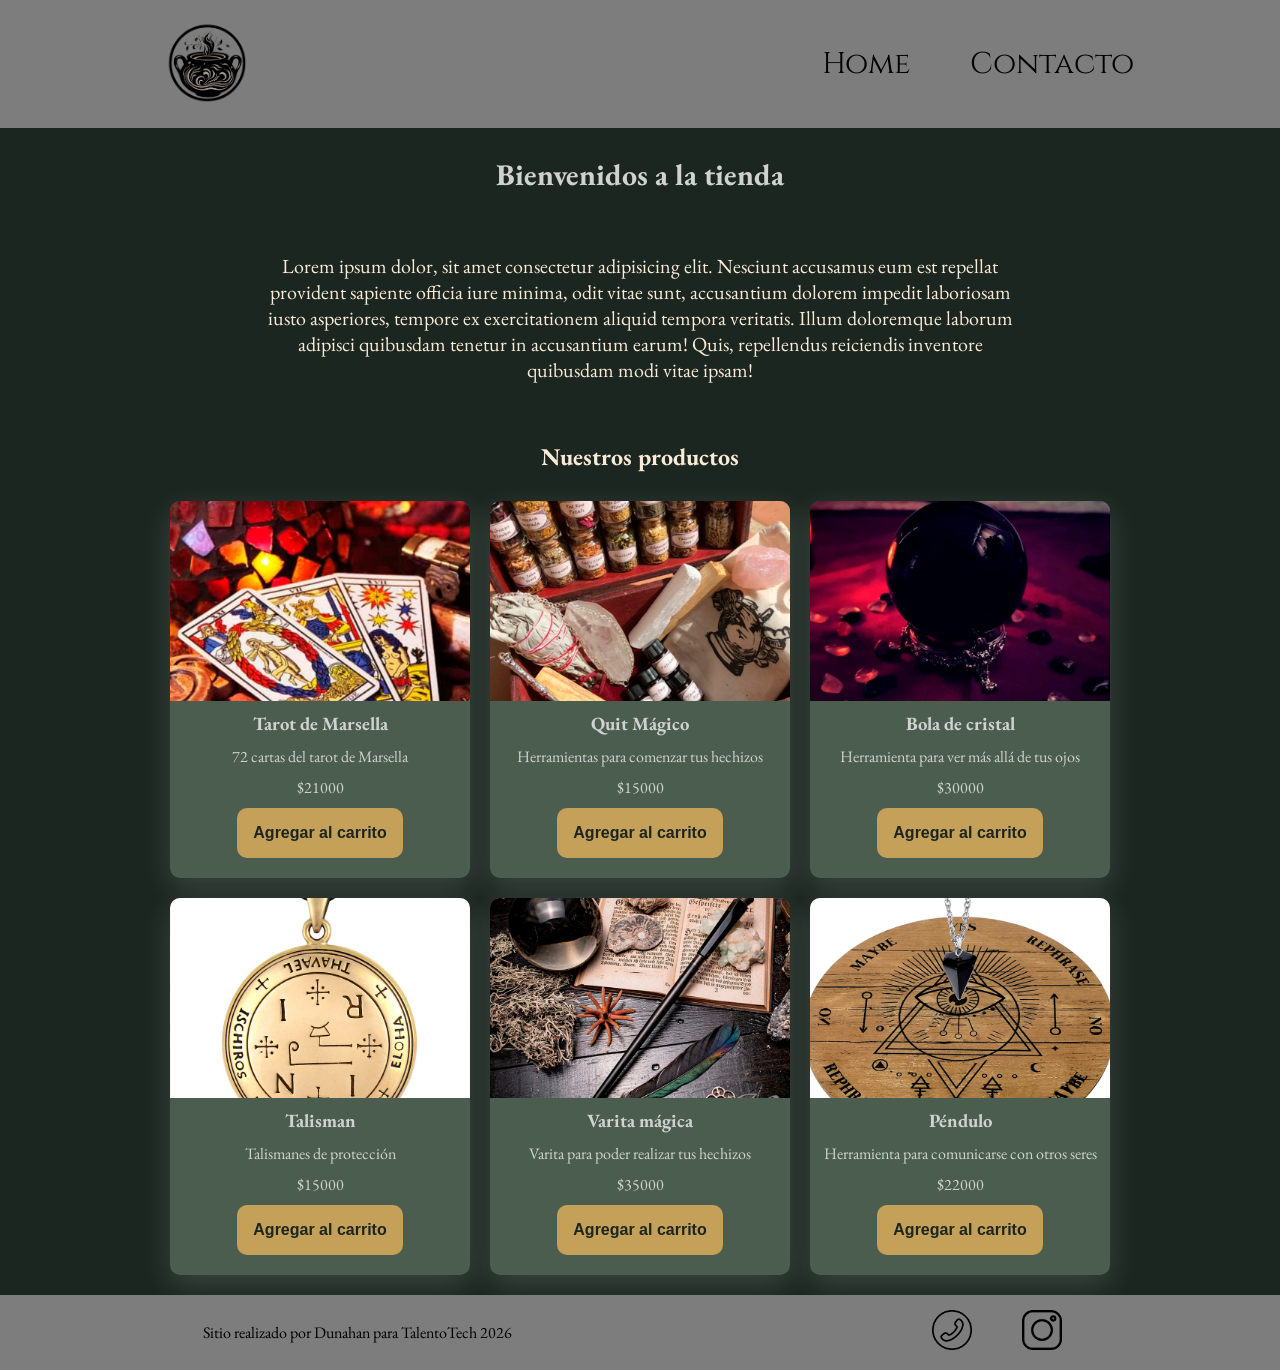
<file: index.html>
<!DOCTYPE html>
<html lang="en">
<head>
    <meta charset="UTF-8">
    <link rel="preconnect" href="https://fonts.googleapis.com">
    <meta name="viewport" content="width=device-width, initial-scale=1.0">
    <link rel="preconnect" href="https://fonts.gstatic.com" crossorigin>
    <link href="https://fonts.googleapis.com/css2?family=Cinzel:wght@400..900&family=Open+Sans:ital,wght@0,300..800;1,300..800&display=swap" rel="stylesheet">
    <link rel="preconnect" href="https://fonts.googleapis.com">
    <link rel="preconnect" href="https://fonts.gstatic.com" crossorigin>
    <link href="https://fonts.googleapis.com/css2?family=Almendra:ital,wght@0,400;0,700;1,400;1,700&family=Cinzel:wght@400..900&family=Open+Sans:ital,wght@0,300..800;1,300..800&display=swap" rel="stylesheet">
    <link rel="preconnect" href="https://fonts.googleapis.com">
    <link rel="preconnect" href="https://fonts.gstatic.com" crossorigin>
    <link href="https://fonts.googleapis.com/css2?family=Almendra:ital,wght@0,400;0,700;1,400;1,700&family=Cinzel:wght@400..900&family=EB+Garamond:ital,wght@0,400..800;1,400..800&family=Open+Sans:ital,wght@0,300..800;1,300..800&display=swap" rel="stylesheet">
    <link rel="stylesheet" href="./css/styles.css">
    <title>Prelab Leonardo De Filippis</title>
</head>
<body>
    <header>
        <div class="div-logo">
            <img src="./img/logo.PNG" href="./index.html" class="logo">
        </div>
 
        <nav class="header-nav">
            <ul>
                <li><a href="../index.html">Home</a></li>
                <li><a href="./pages/contacto.html">Contacto</a></li>
            </ul>

        </nav>
    </header>

    <main>
        <h1 class="titulo-home text-secondary">Bienvenidos a la tienda</h1>
        <p class="parrafo">Lorem ipsum dolor, sit amet consectetur adipisicing elit. Nesciunt accusamus eum est repellat provident sapiente officia iure minima, odit vitae sunt, accusantium dolorem impedit laboriosam iusto asperiores, tempore ex exercitationem aliquid tempora veritatis. Illum doloremque laborum adipisci quibusdam tenetur in accusantium earum! Quis, repellendus reiciendis inventore quibusdam modi vitae ipsam!</p>
        <section>
            <h2 class="titulo-productos text-secundary">Nuestros productos</h2>
            <div class="contenedor-tarjetas">
                <article class=" card text-secondary">
                    <img src="./img/1.JPG" alt=¨Cartas del tarot de Masella¨ />
                    <h3>Tarot de Marsella</h3>
                    <p>72 cartas del tarot de Marsella</p>
                    <p>$21000</p>
                    <button class="btn bg-secondary text-dark">Agregar al carrito</button>
                </article>
                 
                <article class=" card text-secondary">
                    <img src="./img/2.JPG" alt=¨Cartas del tarot de Masella¨ />
                    <h3>Quit Mágico</h3>
                    <p>Herramientas para comenzar tus hechizos</p>
                    <p>$15000</p>
                    <button class="btn bg-secondary text-dark">Agregar al carrito</button>
                </article>
                
                <article class=" card text-secondary">
                    <img src="./img/3.JPG" alt=¨Cartas del tarot de Masella¨ />
                    <h3>Bola de cristal</h3>
                    <p>Herramienta para ver más allá de tus ojos</p>
                    <p>$30000</p>
                    <button class="btn bg-secondary text-dark">Agregar al carrito</button>
                </article>

                 <article class=" card text-secondary">
                    <img src="./img/4.JPG" alt=¨Cartas del tarot de Masella¨ />
                    <h3>Talisman</h3>
                    <p>Talismanes de protección</p>
                    <p>$15000</p>
                    <button class="btn bg-secondary text-dark">Agregar al carrito</button>
                </article>

             <article class=" card text-secondary">
                    <img src="./img/5.JPG" alt=¨Cartas del tarot de Masella¨ />
                    <h3>Varita mágica</h3>
                    <p>Varita para poder realizar tus hechizos</p>
                    <p>$35000</p>
                    <button class="btn bg-secondary text-dark">Agregar al carrito</button>
                </article>

                 <article class=" card text-secondary">
                    <img src="./img/6.JPG" alt=¨Cartas del tarot de Masella¨ />
                    <h3>Péndulo</h3>
                    <p>Herramienta para comunicarse con otros seres</p>
                    <p>$22000</p>
                    <button class="btn bg-secondary text-dark">Agregar al carrito</button>
                </article>

        
     
            </div>    

        </section>
    </main> 

    <footer>
        <p>Sitio realizado por Dunahan para TalentoTech 2026</p>
        <nav>
            <ul class="footer-list">
                <li><img src="./img/ws.png" alt="logo-whatsapp"/></li>
                <li><img src="./img/instagram.png" alt="logo-instagram"/></li>
            </ul>
        </nav>
    </footer>   
</body>
</html>
</file>
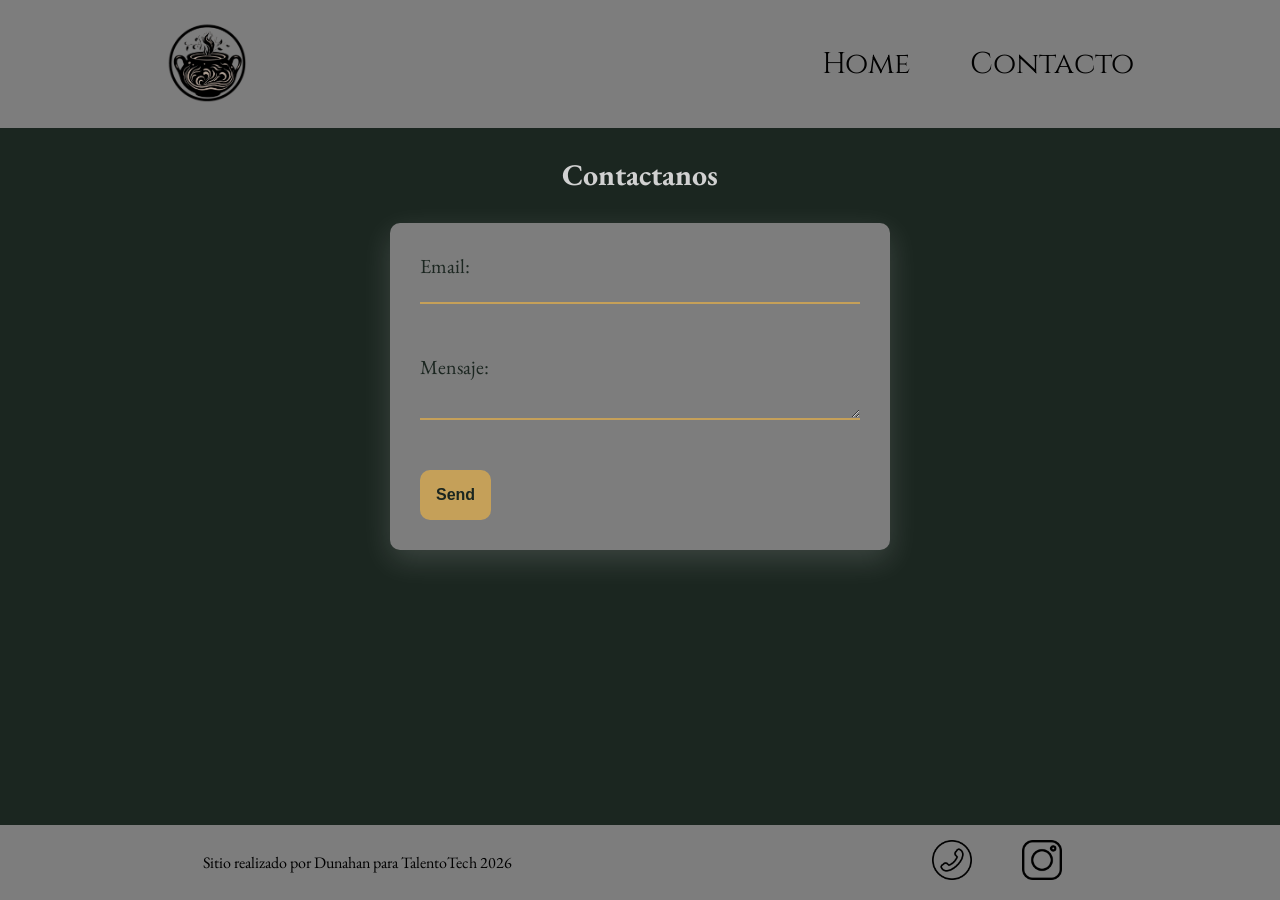
<file: pages/contacto.html>
<!DOCTYPE html>
<html lang="en">
<head>
    <meta charset="UTF-8">
    <link rel="preconnect" href="https://fonts.googleapis.com">
    <meta name="viewport" content="width=device-width, initial-scale=1.0">
    <link rel="preconnect" href="https://fonts.gstatic.com" crossorigin>
    <link href="https://fonts.googleapis.com/css2?family=Cinzel:wght@400..900&family=Open+Sans:ital,wght@0,300..800;1,300..800&display=swap" rel="stylesheet">
    <link rel="preconnect" href="https://fonts.googleapis.com">
    <link rel="preconnect" href="https://fonts.gstatic.com" crossorigin>
    <link href="https://fonts.googleapis.com/css2?family=Almendra:ital,wght@0,400;0,700;1,400;1,700&family=Cinzel:wght@400..900&family=Open+Sans:ital,wght@0,300..800;1,300..800&display=swap" rel="stylesheet">
    <link rel="preconnect" href="https://fonts.googleapis.com">
    <link rel="preconnect" href="https://fonts.gstatic.com" crossorigin>
    <link href="https://fonts.googleapis.com/css2?family=Almendra:ital,wght@0,400;0,700;1,400;1,700&family=Cinzel:wght@400..900&family=EB+Garamond:ital,wght@0,400..800;1,400..800&family=Open+Sans:ital,wght@0,300..800;1,300..800&display=swap" rel="stylesheet">
    <link rel="stylesheet" href="../css/styles.css">
    <title>Prelab Leonardo De Filippis</title>
</head>
<body>
    <header>
         <div class="div-logo">
            <img src="../img/logo.PNG" href="./index.html" class="logo">
        </div>
 
 
        <nav class="header-nav">
            <ul>
                <li><a href="../index.html">Home</a></li>
                <li><a href="./contacto.html">Contacto</a></li>
            </ul>

        </nav>
    </header>

    <main>
                 <h1 class="titutlo-contacto text-secondary">Contactanos</h1>     
                
                 <form  class="form-contacto" action="https://formspree.io/f/mojrgqqp" method="POST">
                <div class="grupo-input">
                    <label for="email"> Email:</label>
                    <input id="mensaje" type="email" name="email">
                </div>
                <div class="grupo-input">
                    <label for="mensaje">Mensaje:</label>
                        <textarea name="message"></textarea>
               </div>
                <!-- your other form fields go here -->
                <button class="btn bg-secondary text-dark" type="submit">Send</button>
                </form>
    </main> 

    <footer>
        <p>Sitio realizado por Dunahan para TalentoTech 2026</p>
        <nav>
            <ul class="footer-list">
                <li><img src="../img/ws.png" alt="logo-whatsapp"/></li>
                <li><img src="../img/instagram.png" alt="logo-instagram"/></li>
            </ul>
        </nav>
    </footer> 
</body>
</html>
</file>
<file: css/styles.css>
*{
    margin: 0;
    padding: 0;
    box-sizing: border-box;
}

html {
    font-size: 62.5%;
}

body{
    font-family: EB Garamond;
    font-size: 1.6rem;
    background: #1B2620;
    color: antiquewhite;
    display: flex;
    flex-direction: column;
    height: 100vh;
}

main {
    width: 80%;
    margin: auto;
    padding-bottom: 2rem;
    flex: 1;
    
    display: flex;
    flex-direction: column;
    align-items: center;
}

h1{
    font-size: 3rem;
    font-weight: 800px;
    line-height: 1.15;
    margin: 3rem 0;
}
h2{
    color: antiquewhite;
    font-size: 2.4rem;
    font-weight: 700;
    line-height: 1.2;
    text-align: center;
    margin: 3rem 0;
}

.btn {
    border:none;
    font-size: 1.6rem;
    font-weight: bold;
    padding: 1.6rem;
    border-radius: 1rem;
}

header, footer{
    background-color: #7D7D7D ;
    color: black;
    width: 100%;
    display: flex;
    justify-content: space-around;
    align-items: center;

}

.div-logo {
    margin-left: 2rem;
    font-weight: bold;
}

.logo, .header-nav ul li a{
    text-decoration: none;
    font-size: 3rem;
    color: inherit;
    display: inline-block;
    padding: 2rem;
}

.logo{
   width: 30%;
}

.header-nav{
    margin-right: 2rem;
    font-family: Cinzel;
}

.header-nav ul,
footer .footer-list {
    list-style: none;

    display: flex;
    gap: 2rem;
}

.footer-list img {
    width: 5rem;
    padding: 0.5rem;
}

.footer-list li{
padding: 1rem;
}

/*--------------COLORES----------------*/

.bg-primary {
    background-color: blue;
}
.bg-secondary {
    background-color: #C5A059;
}
.text-light {
    color: #7D7D7D;
}
.text-dark{
    color: #1B2620;
}
.text-secondary{
    color:#D1D1D1;
}


/*--------------HOME----------------*/

.parrafo{
    width: 80%;
    text-align: center;
    font-size: 2rem;
    padding: 3rem;
}

.contenedor-tarjetas{
    margin-top:2rem;
    display: flex;
    justify-content: center;
    flex-wrap: wrap;
    gap:2rem;
}
.card {
    background-color: #4A5D4E;
    width: 30rem;
    border-radius: 1rem;
    overflow: hidden;
    display: flex;
    flex-direction: column;
    align-items: center;
    gap: 1rem;
    padding-bottom: 2rem;
    box-shadow: 0 10px 30px rgba(255, 255, 255, 0.15);

}
.card img{
    width: 100%;
    height: 20rem;
    object-fit: cover;
}


/*--------------Contactos----------------*/

.titulo-contacto{
    margin: 2rem 0;
}

.form-contacto{
    background-color: #7D7D7D;
    color: #1B2620;
    width: 100%;
    max-width: 50rem;
    font-size: 2rem;
    padding: 3rem;
    border-radius: 1rem;

    box-shadow: 0 10px 30px rgba(255, 255, 255, 0.15);

}

.grupo-input{
    display: flex;
    flex-direction: column;
    gap: 0.8rem;
    margin-bottom: 2rem;

}

.grupo-input input,
.grupo-input textarea{
    border: none;
    background-color: transparent;
    border-bottom: solid 2px #C5A059;
    margin-bottom: 3rem;
}

/*--------------MEDIA QUERIES----------------*/

@media (max-width:600px){

    header,
    footer {
        flex-direction: column;
    }
}
.header-nav,
div logo{
    margin: 0;
}
</file>
